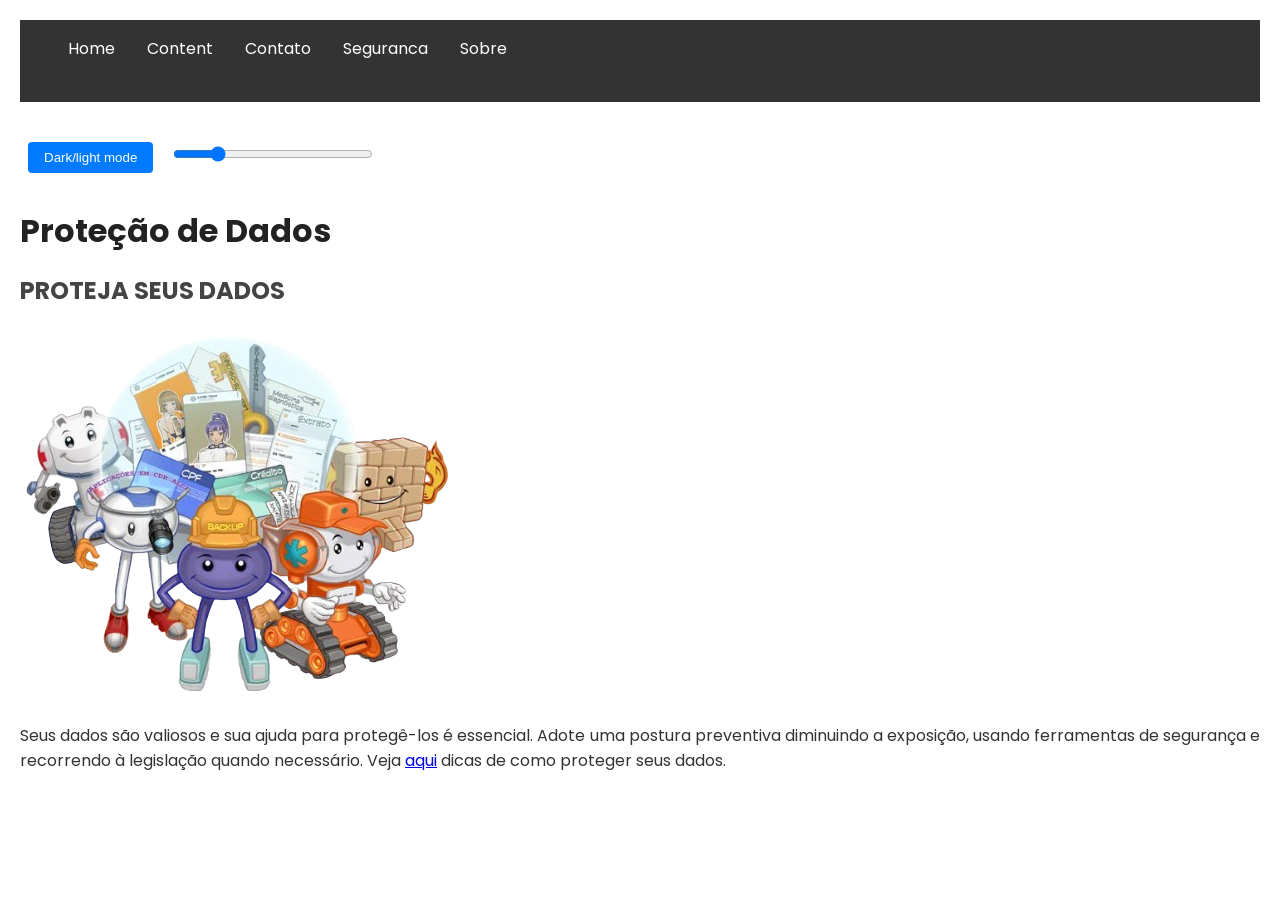
<file: index.html>
<!DOCTYPE html>
<html lang="pt-BR">
<head>
    <meta charset="UTF-8">
    <meta name="viewport" content="width=device-width, initial-scale=1.0">
    <title>home</title>
    <link rel="preconnect" href="https://fonts.googleapis.com">
    <link rel="preconnect" href="https://fonts.gstatic.com" crossorigin>
    <link href="https://fonts.googleapis.com/css2?family=Poppins:wght@400;600;700&display=swap" rel="stylesheet">
    <link rel="stylesheet" href="./css/style.css">
    <script src="./js/script.js"></script>
</head>
<body>
    <head>
        <nav>
            <ul>
                <li><a href="#">Home</a></li>
                <li><a href="./content.html">Content</a></li>
                <li><a href="./contato.html">Contato</a></li>
                <li><a href="./seguranca.html">Seguranca</a></li>
                <li><a href="./sobre.html">Sobre</a></li>
            </ul>
        </nav>

        <button onclick="modoEscuro()">Dark/light mode</button>
        <input type="range"  min="12" max="32" value="16">
    </head>

    <h1>Proteção de Dados</h1>

    <h2>PROTEJA SEUS DADOS</h2>

    <img src="./assets/indeximg.png">

    <p>Seus dados são valiosos e sua ajuda para protegê-los é essencial. Adote uma postura preventiva diminuindo a exposição,
    usando ferramentas de segurança e recorrendo à legislação quando necessário. Veja <a href="./content.html">aqui</a> dicas de como proteger seus dados.</p>
</body>
</html>
</file>
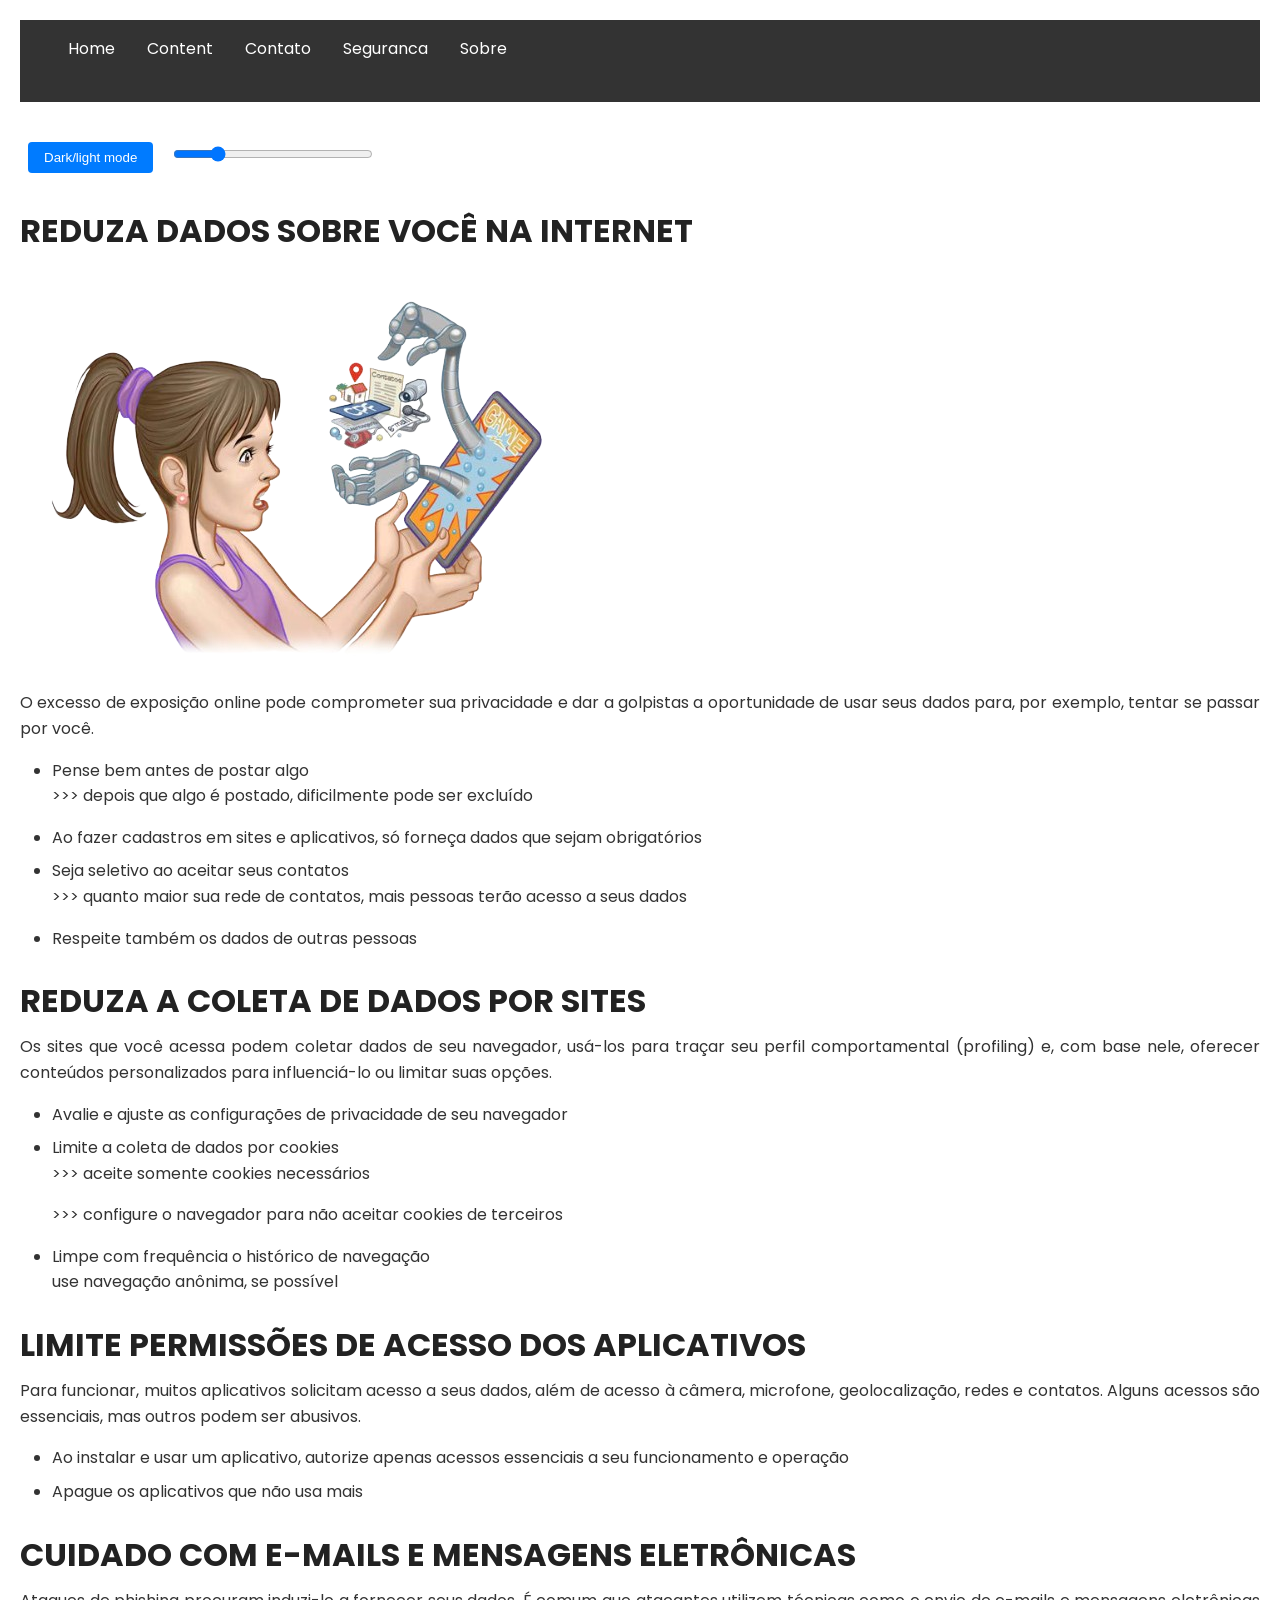
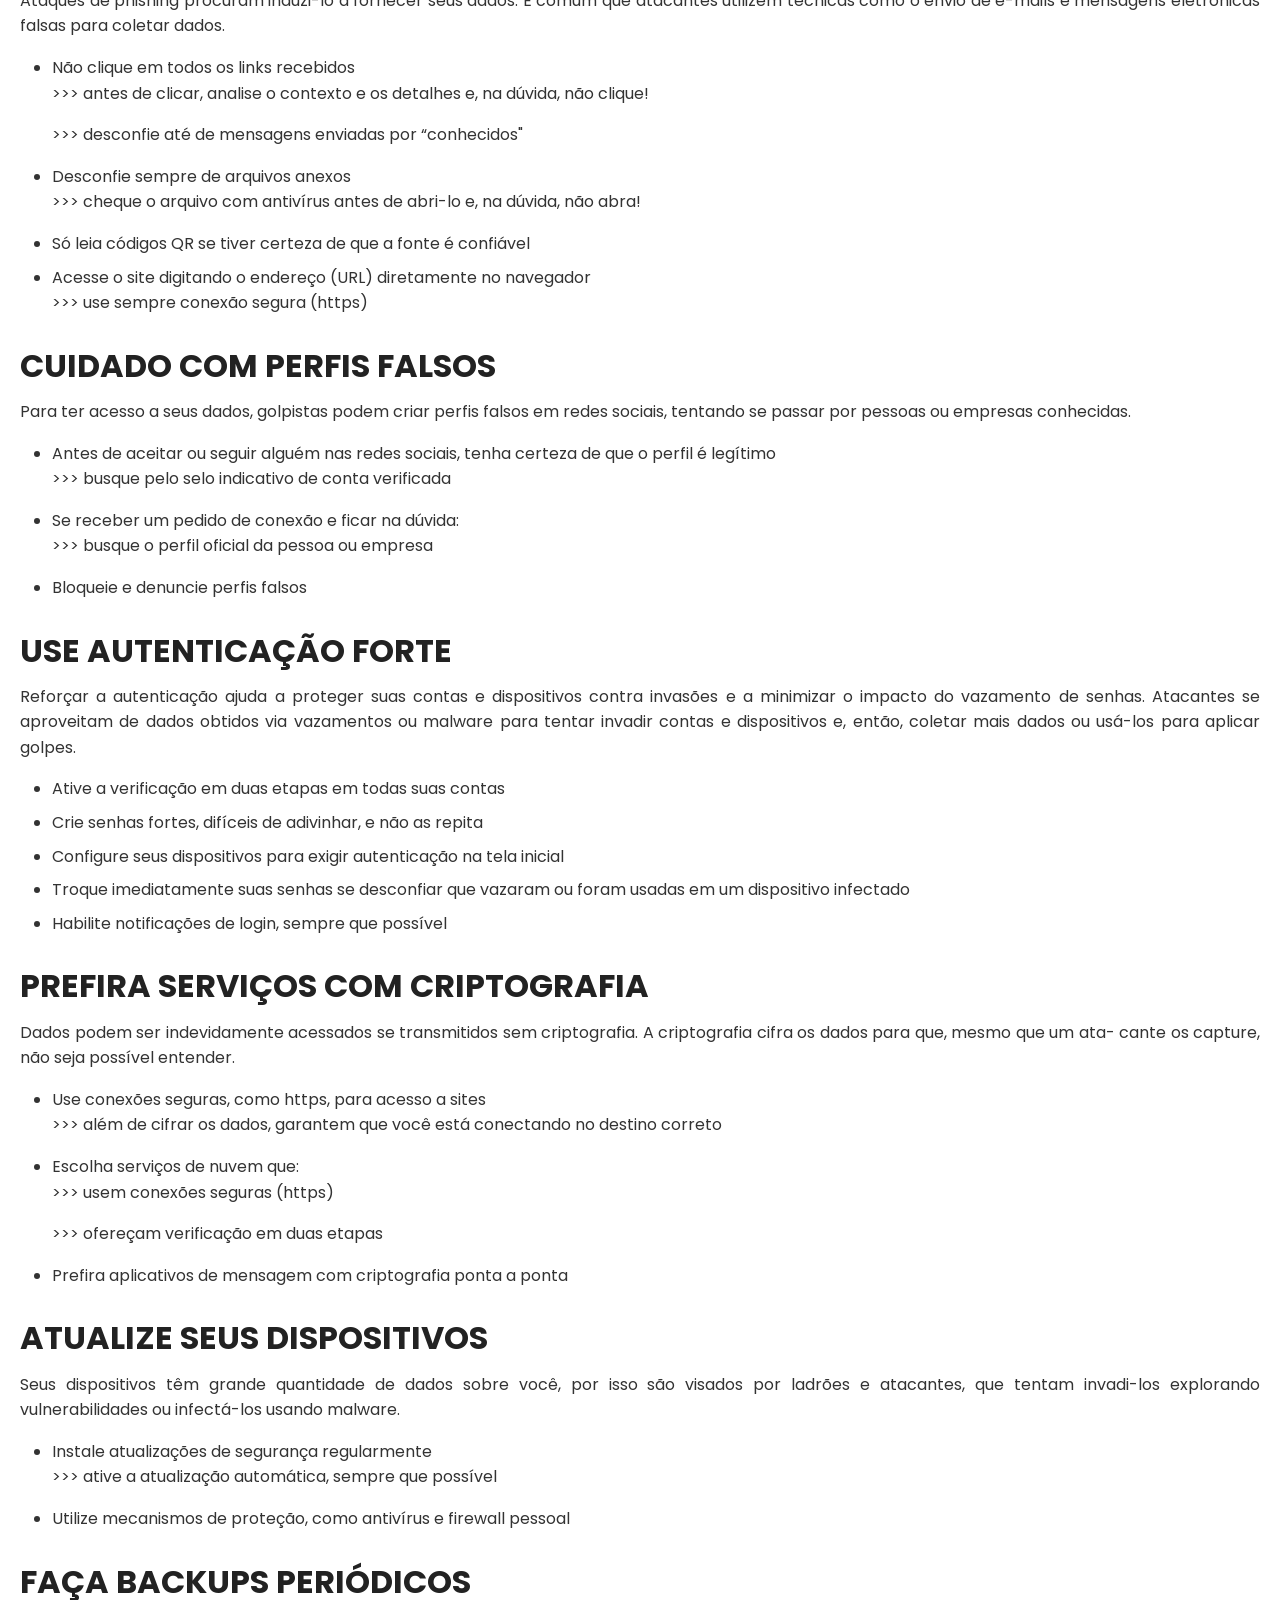
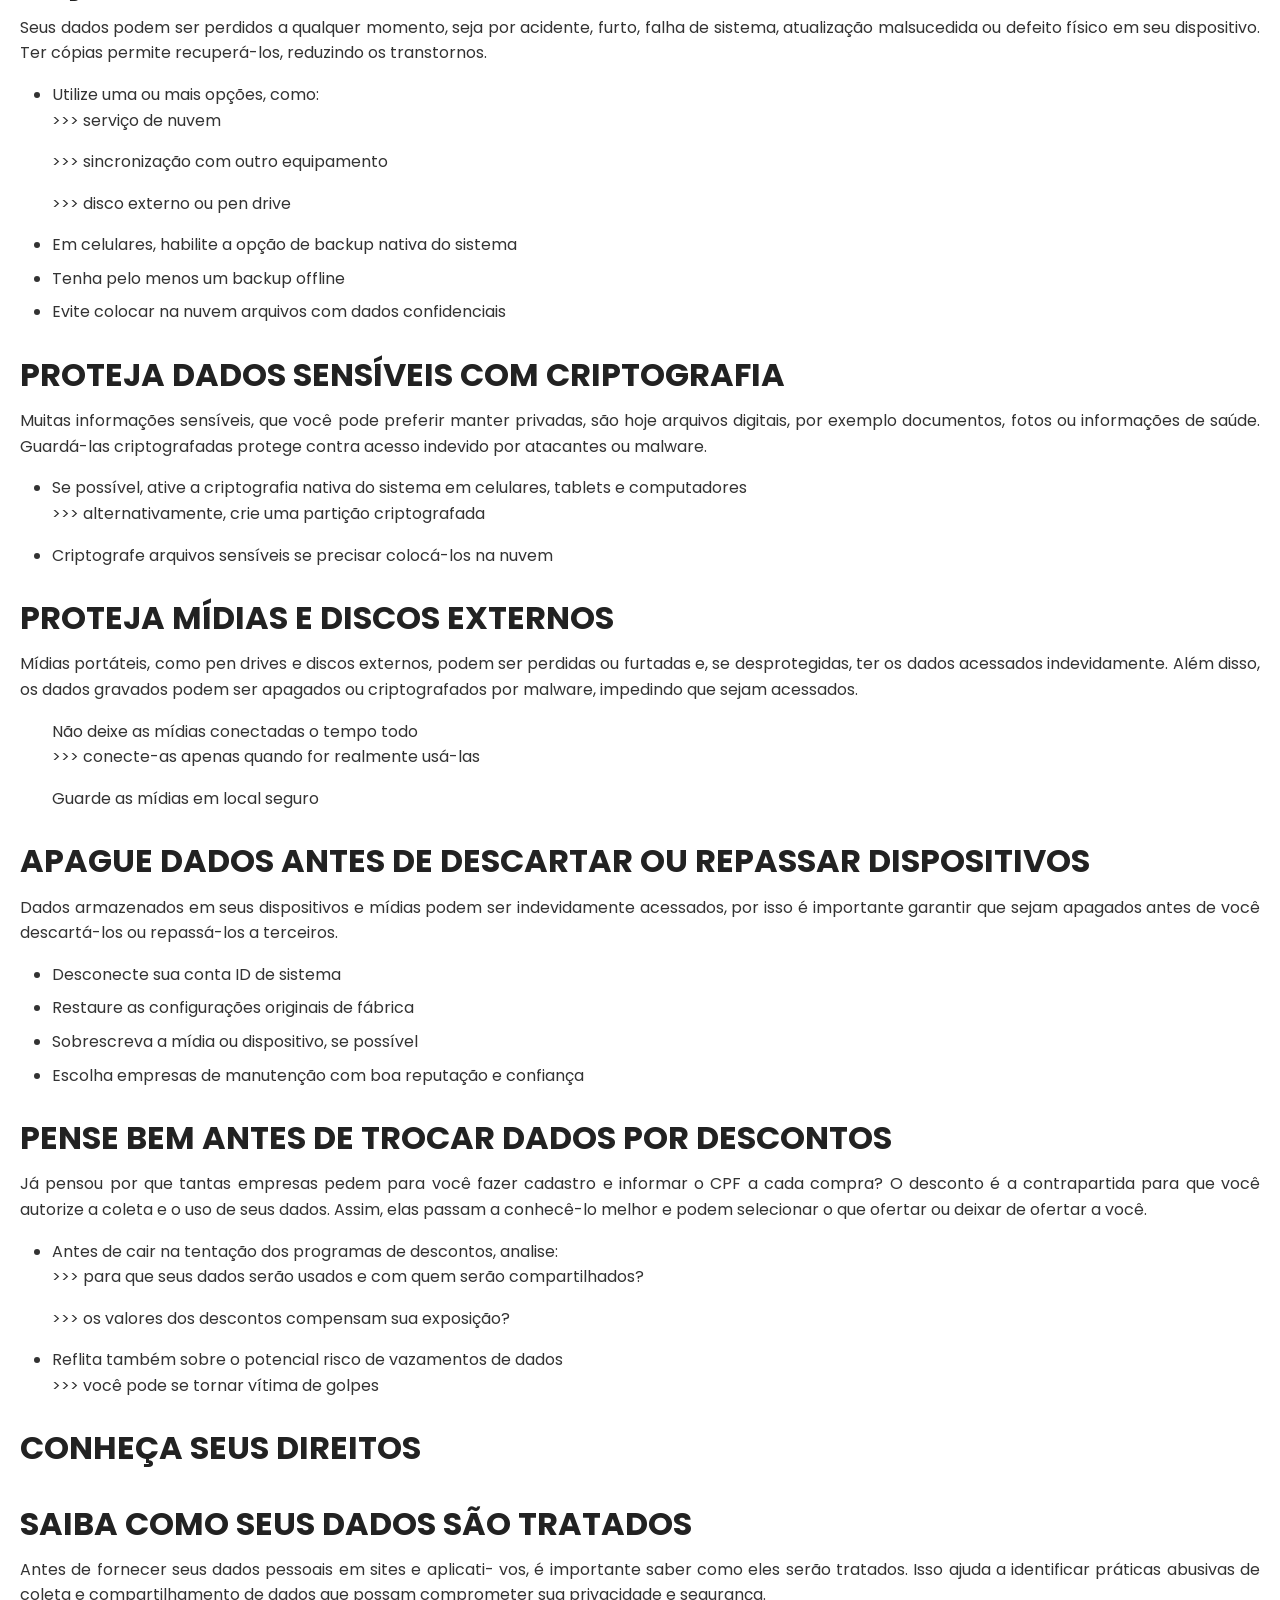
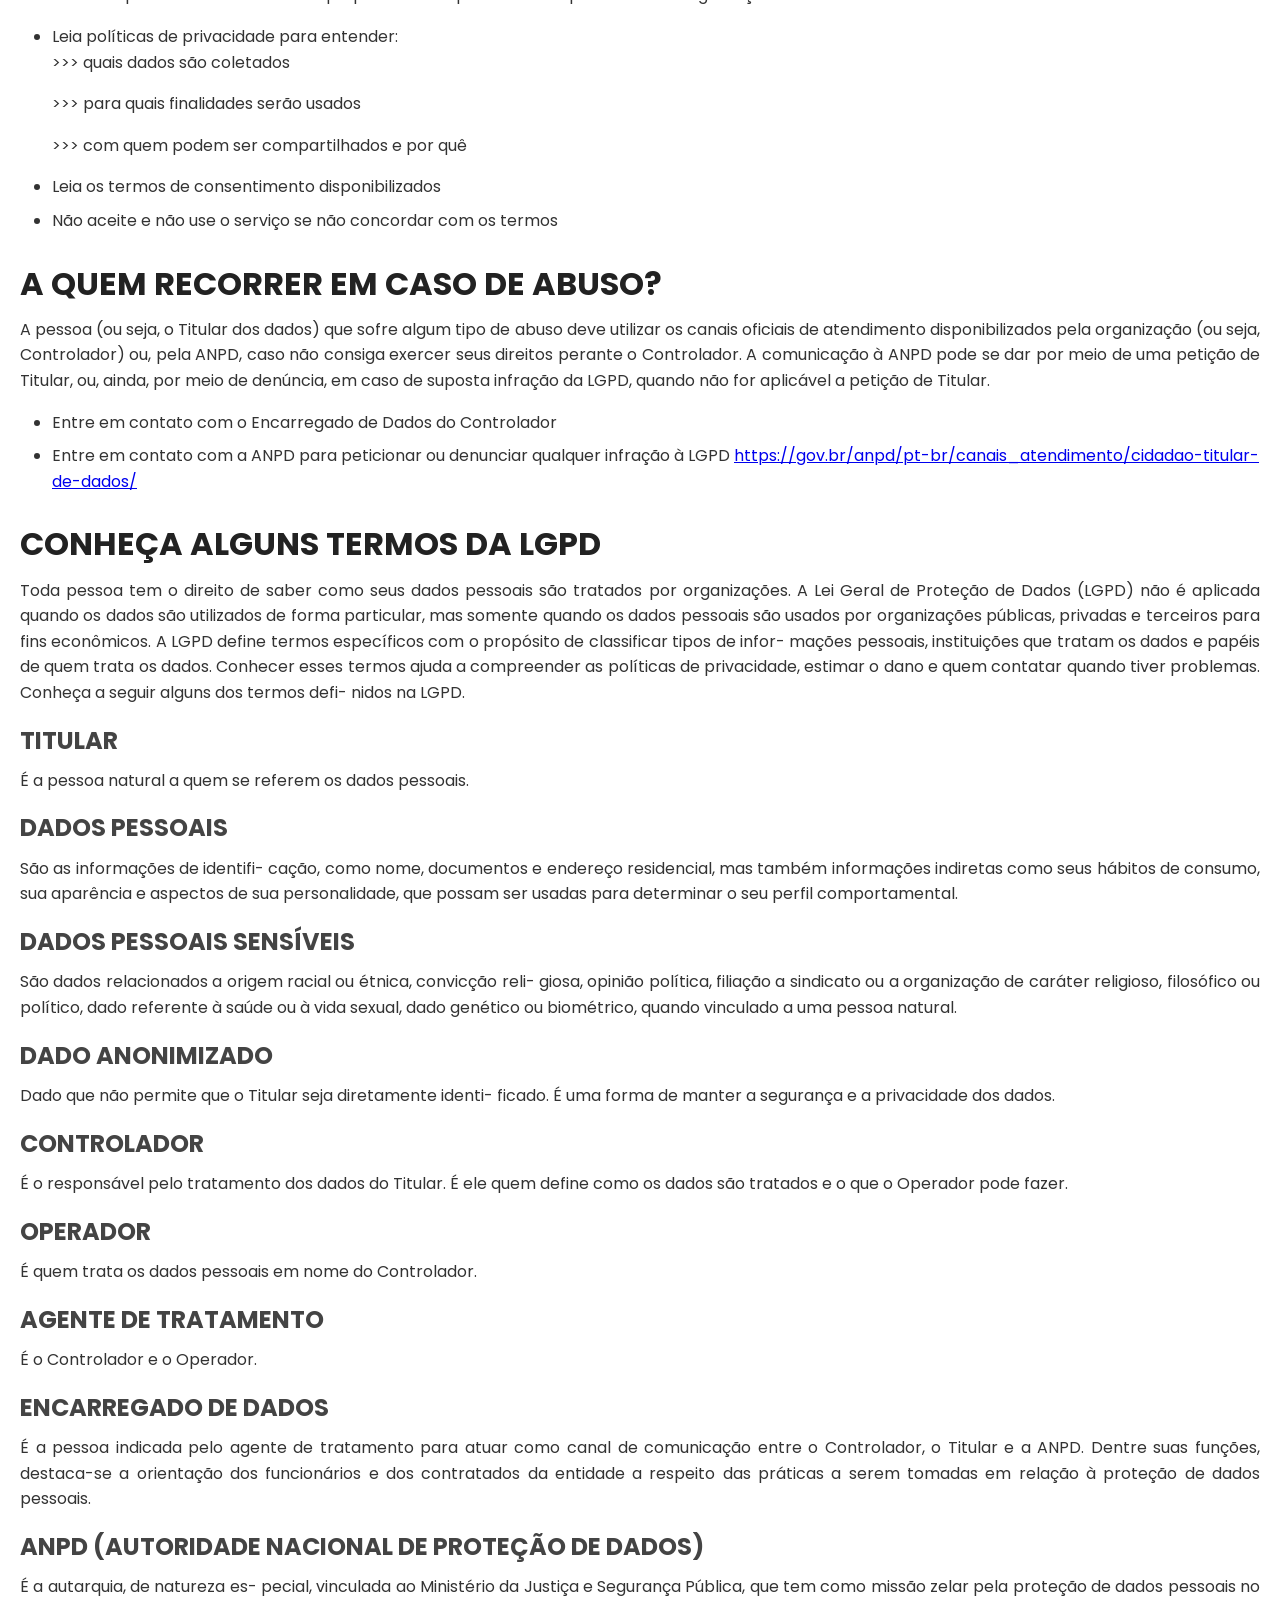
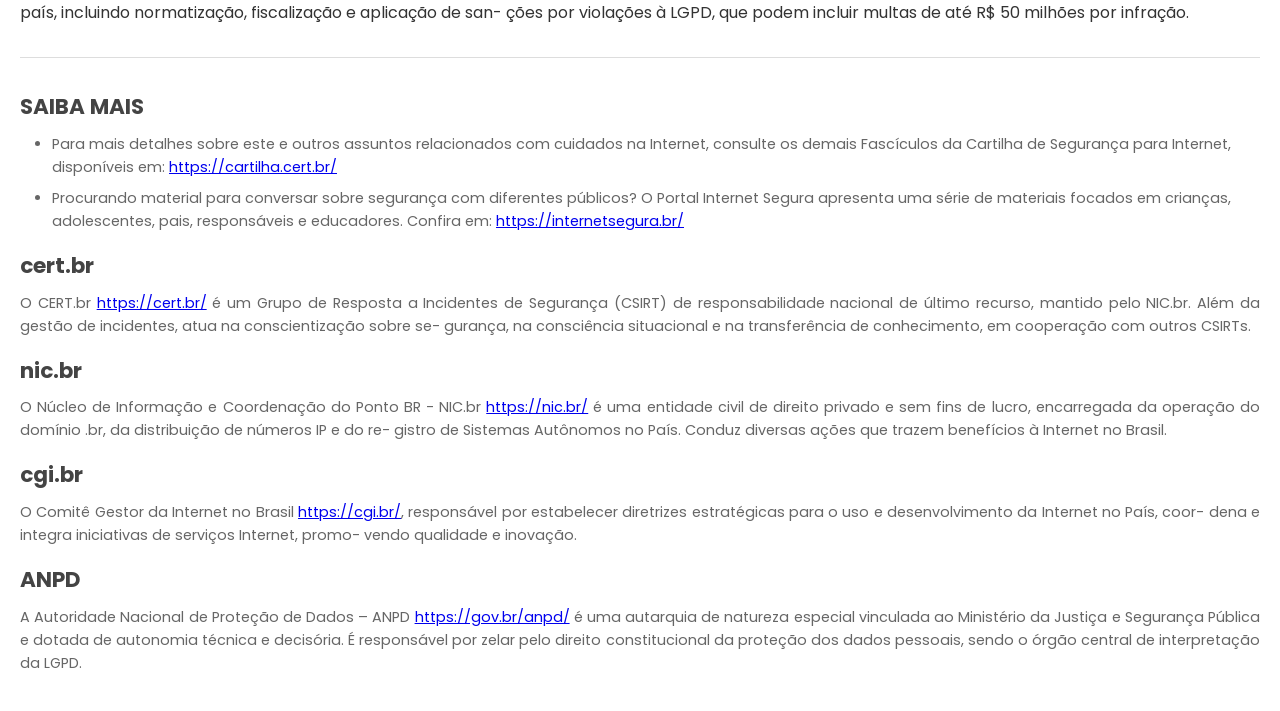
<file: content.html>
<!DOCTYPE html>
<html lang="pt-BR">
<head>
    <meta charset="UTF-8">
    <meta name="viewport" content="width=device-width, initial-scale=1.0">
    <title>content</title>
    <link rel="preconnect" href="https://fonts.googleapis.com">
    <link rel="preconnect" href="https://fonts.gstatic.com" crossorigin>
    <link href="https://fonts.googleapis.com/css2?family=Poppins:wght@400;600;700&display=swap" rel="stylesheet">
    <link rel="stylesheet" href="./css/style.css">
    <script src="./js/script.js"></script>
</head>
<body>
    
    <head>
        <nav>
            <ul>
                <li><a href="./index.html">Home</a></li>
                <li><a href="#">Content</a></li>
                <li><a href="./contato.html">Contato</a></li>
                <li><a href="./seguranca.html">Seguranca</a></li>
                <li><a href="./sobre.html">Sobre</a></li>
            </ul>
        </nav>

        <button onclick="modoEscuro()">Dark/light mode</button>
        <input type="range"  min="12" max="32" value="16">
    </head>

    <h1>REDUZA DADOS SOBRE VOCÊ NA INTERNET</h1>

    <img src="./assets/contentimg.png">

    <p>O excesso de exposição online pode comprometer sua privacidade e dar a golpistas a 
    oportunidade de usar seus dados para, por exemplo, tentar se passar por você.</p>

    <ul>
        <li>Pense bem antes de postar algo   <p>>>> depois que algo é postado, dificilmente pode ser excluído</p></li>
        <li>Ao fazer cadastros em sites e aplicativos, só forneça dados que sejam obrigatórios</li>
        <li>Seja seletivo ao aceitar seus contatos   <p>>>> quanto maior sua rede de contatos, mais pessoas terão acesso a seus dados</p></li>
        <li>Respeite também os dados de outras pessoas</li>
    </ul>
    
    <h1>REDUZA A COLETA DE DADOS POR SITES</h1>
    <p>Os sites que você acessa podem coletar dados de seu navegador,
    usá-los para traçar seu perfil comportamental (profiling) e, com
    base nele, oferecer conteúdos personalizados para influenciá-lo ou
    limitar suas opções.</p>

    <ul>
        <li>Avalie e ajuste as configurações de privacidade de seu navegador</li>
        <li>Limite a coleta de dados por cookies <p>>>> aceite somente cookies necessários</p> <p>>>> configure o navegador para não aceitar cookies de terceiros</p></li>
        <li>Limpe com frequência o histórico de navegação <p>use navegação anônima, se possível</p></li>
    </ul>

    <h1>LIMITE PERMISSÕES DE ACESSO DOS APLICATIVOS</h1>

    <p>Para funcionar, muitos aplicativos solicitam acesso a seus dados, além de acesso à câmera,
    microfone, geolocalização, redes e contatos. Alguns acessos são essenciais, mas outros podem ser abusivos.</p>


    <ul>
        <li>Ao instalar e usar um aplicativo, autorize apenas acessos essenciais a seu funcionamento e operação</li>
        <li>Apague os aplicativos que não usa mais</li>
    </ul>

    <h1>CUIDADO COM E-MAILS E MENSAGENS ELETRÔNICAS</h1>

    <p>Ataques de phishing procuram induzi-lo a fornecer seus dados. É comum que atacantes utilizem técnicas como o envio de e-mails e mensagens eletrônicas falsas para coletar dados.</p>

    <ul>
        <li>Não clique em todos os links recebidos <p>>>> antes de clicar, analise o contexto e os detalhes
        e, na dúvida, não clique!</p> <p>>>> desconfie até de mensagens enviadas por
        “conhecidos"</p></li>
        <li>Desconfie sempre de arquivos anexos <p>>>> cheque o arquivo com antivírus antes de abri-lo
        e, na dúvida, não abra!</p></li>
        <li>Só leia códigos QR se tiver certeza de que a fonte é confiável</li>
        <li>Acesse o site digitando o endereço (URL) diretamente no navegador <p>>>> use sempre conexão segura (https)</p></li>
    </ul>


    <h1>CUIDADO COM PERFIS FALSOS</h1>
    <p>Para ter acesso a seus dados, golpistas podem criar perfis falsos em redes sociais, tentando se
    passar por pessoas ou empresas conhecidas.</p>

    <ul>
        <li>Antes de aceitar ou seguir alguém nas redes
        sociais, tenha certeza de que o perfil é legítimo <p>>>> busque pelo selo indicativo de conta verificada</p></li>
        <li>Se receber um pedido de conexão e ficar na dúvida: <p>>>> busque o perfil oficial da pessoa ou empresa</p></li>
        <li>Bloqueie e denuncie perfis falsos</li>
    </ul>

    <h1>USE AUTENTICAÇÃO FORTE</h1>


    <p>Reforçar a autenticação ajuda a proteger suas contas e dispositivos contra invasões e a
    minimizar o impacto do vazamento de senhas. Atacantes se aproveitam de dados obtidos via
    vazamentos ou malware para tentar invadir contas e dispositivos e, então, coletar mais dados
    ou usá-los para aplicar golpes.</p>

    <ul>
        <li>Ative a verificação em duas etapas em todas
        suas contas</li>
        <li>Crie senhas fortes, difíceis de adivinhar, e não
        as repita</li>
        <li>Configure seus dispositivos para exigir
        autenticação na tela inicial</li>
        <li>Troque imediatamente suas senhas se desconfiar
        que vazaram ou foram usadas em um dispositivo
        infectado</li>
        <li>Habilite notificações de login, sempre que possível</li>
    </ul>

    <h1>PREFIRA SERVIÇOS COM CRIPTOGRAFIA</h1>

    <p>Dados podem ser indevidamente acessados se transmitidos sem criptografia. A criptografia
    cifra os dados para que, mesmo que um ata- cante os capture, não seja possível entender.</p>

    <ul>
        <li>Use conexões seguras, como https, para acesso a sites <p>>>> além de cifrar os dados, garantem que você está conectando no destino correto</p></li>
        <li>Escolha serviços de nuvem que: <p>>>> usem conexões seguras (https)</p> <p>>>> ofereçam verificação em duas etapas</p></li>
        <li>Prefira aplicativos de mensagem com criptografia ponta a ponta</li>
    </ul>

    <h1>ATUALIZE SEUS DISPOSITIVOS</h1>

    <p>Seus dispositivos têm grande quantidade de dados sobre você, por isso são visados por ladrões e
    atacantes, que tentam invadi-los explorando vulnerabilidades ou infectá-los usando malware.</p>
    
    <ul>
        <li>Instale atualizações de segurança regularmente <p>>>> ative a atualização automática, sempre que possível</p></li>
        <li>Utilize mecanismos de proteção, como antivírus e firewall pessoal</li>
    </ul>

    <h1>FAÇA BACKUPS PERIÓDICOS</h1>

    <p>Seus dados podem ser perdidos a qualquer momento, seja por acidente, furto, falha de
    sistema, atualização malsucedida ou defeito físico em seu dispositivo. Ter cópias permite
    recuperá-los, reduzindo os transtornos.</p>

    <ul>
        <li>Utilize uma ou mais opções, como: <p>>>> serviço de nuvem</p> <p>>>> sincronização com outro equipamento</p> <p>>>> disco externo ou pen drive</p></li>
        <li>Em celulares, habilite a opção de backup nativa do sistema</li>
        <li>Tenha pelo menos um backup offline</li>
        <li>Evite colocar na nuvem arquivos com dados confidenciais</li>
    </ul>

    <h1>PROTEJA DADOS SENSÍVEIS COM CRIPTOGRAFIA</h1>

    <p>Muitas informações sensíveis, que você pode preferir manter
    privadas, são hoje arquivos digitais, por exemplo documentos,
    fotos ou informações de saúde. Guardá-las criptografadas protege
    contra acesso indevido por atacantes ou malware.</p>

    <ul>
        <li>Se possível, ative a criptografia nativa do sistema em celulares, tablets e computadores <p>>>> alternativamente, crie uma partição criptografada</p></li>
        <li>Criptografe arquivos sensíveis se precisar colocá-los na nuvem</li>
    </ul>

    <h1>PROTEJA MÍDIAS E DISCOS EXTERNOS</h1>

    <p>Mídias portáteis, como pen drives e discos externos, podem ser perdidas ou furtadas e,
    se desprotegidas, ter os dados acessados indevidamente. Além disso, os dados gravados
    podem ser apagados ou criptografados por malware, impedindo que sejam acessados.</p>

    <ul>Não deixe as mídias conectadas o tempo todo <p>>>> conecte-as apenas quando for realmente usá-las</p></ul>
    <ul>Guarde as mídias em local seguro</ul>

    <h1>APAGUE DADOS ANTES DE DESCARTAR OU REPASSAR DISPOSITIVOS</h1>

    <p>Dados armazenados em seus dispositivos e mídias podem
    ser indevidamente acessados, por isso é importante garantir que
    sejam apagados antes de você descartá-los ou repassá-los a terceiros.</p>

    <ul>
        <li>Desconecte sua conta ID de sistema</li>
        <li>Restaure as configurações originais de fábrica</li>
        <li>Sobrescreva a mídia ou dispositivo, se possível</li>
        <li>Escolha empresas de manutenção com boa reputação e confiança</li>
    </ul>

    <h1>PENSE BEM ANTES DE TROCAR DADOS POR DESCONTOS</h1>

    <p>Já pensou por que tantas empresas pedem para você fazer cadastro e informar o CPF a cada
    compra? O desconto é a contrapartida para que você autorize a coleta e o uso de seus dados.
    Assim, elas passam a conhecê-lo melhor e podem selecionar o que ofertar ou deixar de ofertar a você.</p>

    <ul>
        <li>Antes de cair na tentação dos programas de descontos, analise: <p>>>> para que seus dados serão usados e com
        quem serão compartilhados?</p>
        <p>>>> os valores dos descontos compensam sua exposição?</p></li>
        <li>Reflita também sobre o potencial risco de vazamentos de dados <p>>>> você pode se tornar vítima de golpes</p></li>
    </ul>

    <h1>CONHEÇA SEUS DIREITOS</h1>

    <h1>SAIBA COMO SEUS DADOS SÃO TRATADOS</h1>

    <p>Antes de fornecer seus dados pessoais em sites e aplicati-
    vos, é importante saber como eles serão tratados. Isso ajuda a
    identificar práticas abusivas de coleta e compartilhamento de
    dados que possam comprometer sua privacidade e segurança.</p>

    <ul>
        <li>Leia políticas de privacidade para entender:
            <p>>>> quais dados são coletados</p>
            <p>>>> para quais finalidades serão usados</p>
            <p>>>> com quem podem ser compartilhados e por quê</p>
        </li>
        <li>Leia os termos de consentimento disponibilizados</li>
        <li>Não aceite e não use o serviço se não concordar com os termos</li>
    </ul>

    <h1>A QUEM RECORRER EM CASO DE ABUSO?</h1>

    <p>A pessoa (ou seja, o Titular dos dados) que sofre algum tipo de abuso deve utilizar os canais
    oficiais de atendimento disponibilizados pela organização (ou seja, Controlador) ou, pela ANPD,
    caso não consiga exercer seus direitos perante o Controlador. A comunicação à ANPD pode se dar
    por meio de uma petição de Titular, ou, ainda, por meio de denúncia, em caso de suposta infração da
    LGPD, quando não for aplicável a petição de Titular.</p>

    <ul>
        <li>Entre em contato com o Encarregado de Dados do Controlador</li>
        <li>Entre em contato com a ANPD para peticionar ou denunciar qualquer infração à LGPD
            <a href="https://gov.br/anpd/pt-br/canais_atendimento/cidadao-titular-de-dados/">https://gov.br/anpd/pt-br/canais_atendimento/cidadao-titular-de-dados/</a>
        </li>
    </ul>

    <h1>CONHEÇA ALGUNS TERMOS DA LGPD</h1>

    <p>Toda pessoa tem o direito de saber como
    seus dados pessoais são tratados por
    organizações. A Lei Geral de Proteção
    de Dados (LGPD) não é aplicada quando os
    dados são utilizados de forma particular,
    mas somente quando os dados pessoais
    são usados por organizações públicas,
    privadas e terceiros para fins econômicos.
    A LGPD define termos específicos com
    o propósito de classificar tipos de infor-
    mações pessoais, instituições que tratam
    os dados e papéis de quem trata os
    dados. Conhecer esses termos ajuda a
    compreender as políticas de privacidade,
    estimar o dano e quem contatar quando
    tiver problemas.
    Conheça a seguir alguns dos termos defi-
    nidos na LGPD.</p>

    <h2>TITULAR</h2>

    <p>É a pessoa natural a quem se
    referem os dados pessoais.</p>

    <h2>DADOS PESSOAIS</h2>

    <p>São as informações de identifi-
    cação, como nome, documentos
    e endereço residencial, mas
    também informações indiretas
    como seus hábitos de consumo,
    sua aparência e aspectos de sua
    personalidade, que possam ser
    usadas para determinar o seu
    perfil comportamental.</p>

    <h2>DADOS PESSOAIS SENSÍVEIS</h2>

    <p>São dados relacionados a origem
    racial ou étnica, convicção reli-
    giosa, opinião política, filiação
    a sindicato ou a organização de
    caráter religioso, filosófico ou
    político, dado referente à saúde
    ou à vida sexual, dado genético
    ou biométrico, quando vinculado
    a uma pessoa natural.</p>

    <h2>DADO ANONIMIZADO </h2>

    <p>Dado que não permite que o
Titular seja diretamente identi-
ficado. É uma forma de manter
a segurança e a privacidade
dos dados.</p>

    <h2>CONTROLADOR</h2>

    <p>É o responsável pelo tratamento
dos dados do Titular. É ele quem
define como os dados são tratados
e o que o Operador pode fazer.</p>

    <h2>OPERADOR</h2>

    <p>É quem trata os dados pessoais
em nome do Controlador.</p>

    <h2>AGENTE DE TRATAMENTO</h2>

    <p>É o Controlador e o Operador.</p>

    <h2>ENCARREGADO
DE DADOS</h2>

    <p>É a pessoa indicada pelo agente
de tratamento para atuar como
canal de comunicação entre o
Controlador, o Titular e a ANPD.
Dentre suas funções, destaca-se
a orientação dos funcionários e
dos contratados da entidade a
respeito das práticas a serem
tomadas em relação à proteção
de dados pessoais.</p>

    <h2>ANPD (AUTORIDADE
NACIONAL DE
PROTEÇÃO DE DADOS)</h2>

    <p>É a autarquia, de natureza es-
pecial, vinculada ao Ministério
da Justiça e Segurança Pública,
que tem como missão zelar pela
proteção de dados pessoais no
país, incluindo normatização,
fiscalização e aplicação de san-
ções por violações à LGPD, que
podem incluir multas de até R$ 50
milhões por infração.</p>

    <footer>
        <h2>SAIBA MAIS</h2>

        <ul>
            <li>Para mais detalhes sobre este e outros
            assuntos relacionados com cuidados na
            Internet, consulte os demais Fascículos
            da Cartilha de Segurança para Internet,
            disponíveis em:
            <a href="https://cartilha.cert.br/">https://cartilha.cert.br/</a>
</li>
            <li>Procurando material para conversar sobre
            segurança com diferentes públicos? O Portal
            Internet Segura apresenta uma série de
            materiais focados em crianças, adolescentes,
            pais, responsáveis e educadores. Confira em:
            <a href="https://internetsegura.br/">https://internetsegura.br/</a>
</li>
        </ul>

        <h2>cert.br</h2>

        <p>O CERT.br <a href="https://cert.br/">https://cert.br/</a> é um Grupo de Resposta a
        Incidentes de Segurança (CSIRT) de responsabilidade
        nacional de último recurso, mantido pelo NIC.br. Além da
        gestão de incidentes, atua na conscientização sobre se-
        gurança, na consciência situacional e na transferência
        de conhecimento, em cooperação com outros CSIRTs.</p>

        <h2>nic.br</h2>

        <p>O Núcleo de Informação e Coordenação do Ponto BR -
        NIC.br <a href="https://nic.br/">https://nic.br/</a> é uma entidade civil de direito
        privado e sem fins de lucro, encarregada da operação
        do domínio .br, da distribuição de números IP e do re-
        gistro de Sistemas Autônomos no País. Conduz diversas
        ações que trazem benefícios à Internet no Brasil.</p>

        <h2>cgi.br</h2>

        <p>O Comitê Gestor da Internet no Brasil <a href="https://cgi.br/">https://cgi.br/</a>,
        responsável por estabelecer diretrizes estratégicas
        para o uso e desenvolvimento da Internet no País, coor-
        dena e integra iniciativas de serviços Internet, promo-
        vendo qualidade e inovação.</p>
        
        <h2>ANPD</h2>

        <p>A Autoridade Nacional de Proteção de Dados – ANPD
        <a href="https://gov.br/anpd/">https://gov.br/anpd/</a> é uma autarquia de natureza
        especial vinculada ao Ministério da Justiça e Segurança
        Pública e dotada de autonomia técnica e decisória.
        É responsável por zelar pelo direito constitucional
        da proteção dos dados pessoais, sendo o órgão central
        de interpretação da LGPD.</p>         
    </footer>
</body>
</html>
</file>
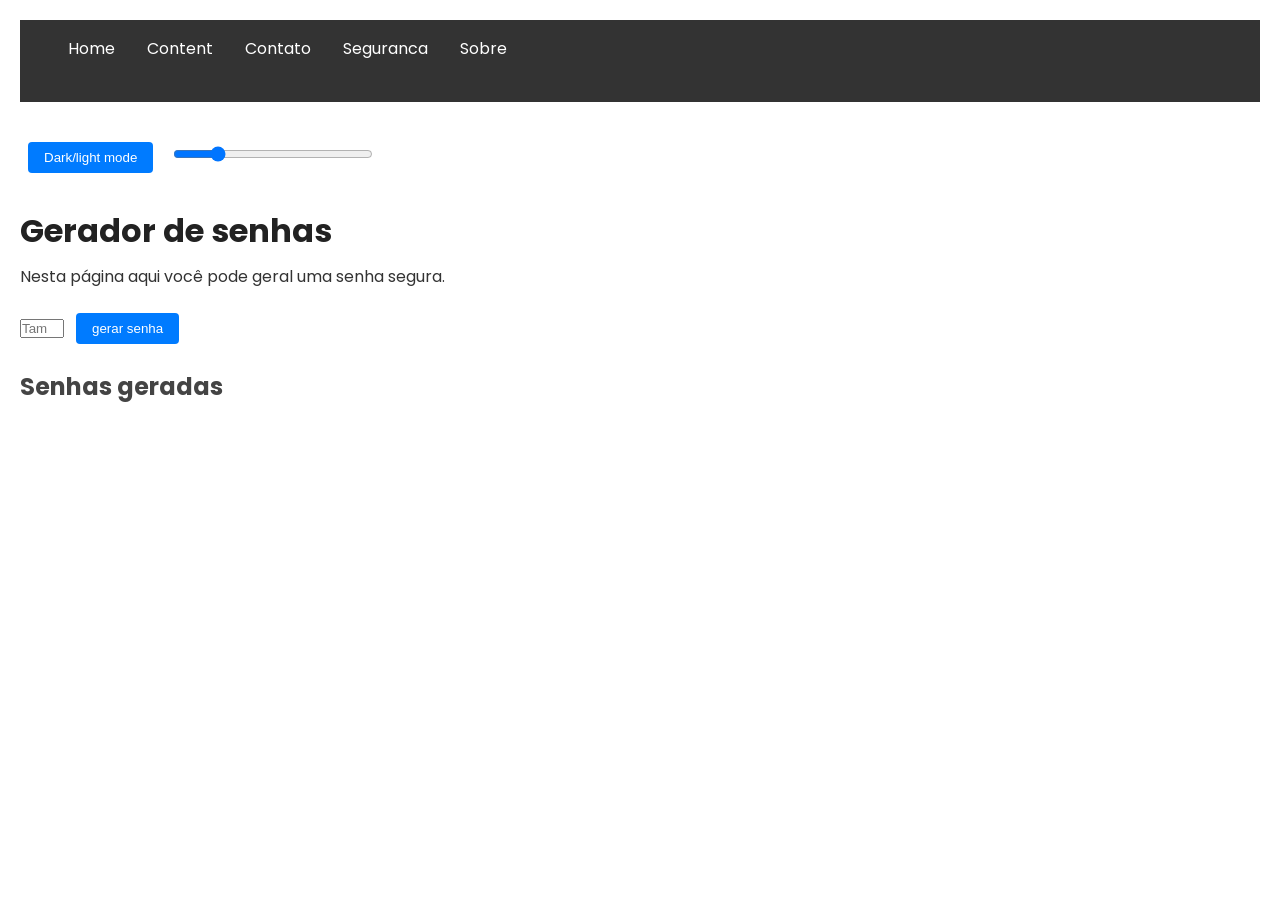
<file: seguranca.html>
<!DOCTYPE html>
<html lang="pt-BR">
<head>
    <meta charset="UTF-8">
    <meta name="viewport" content="width=device-width, initial-scale=1.0">
    <title>seguranca</title>
    <link rel="preconnect" href="https://fonts.googleapis.com">
    <link rel="preconnect" href="https://fonts.gstatic.com" crossorigin>
    <link href="https://fonts.googleapis.com/css2?family=Poppins:wght@400;600;700&display=swap" rel="stylesheet">
    <link rel="stylesheet" href="./css/style.css">
    <script src="./js/script.js"></script>
</head>
<body>
    
    <head>
        <nav>
            <ul>
                <li><a href="./index.html">Home</a></li>
                <li><a href="./content.html">Content</a></li>
                <li><a href="./contato.html">Contato</a></li>
                <li><a href="#">Seguranca</a></li>
                <li><a href="./sobre.html">Sobre</a></li>
            </ul>
        </nav>

        <button onclick="modoEscuro()">Dark/light mode</button>
        <input type="range"  min="12" max="32" value="16">
    </head>

    <h1>Gerador de senhas</h1>

    <p>Nesta página aqui você pode geral uma senha segura.</p>

    <input type="number" id="tamanho" placeholder="Tamanho da senha" oninput="if(parseInt(this.value) > 64) this.value = 64; if(parseInt(this.value) < 1) this.value = 1;" min="1" max="64">
    <button onclick="gerarsenha(Number(document.querySelector('input[type=\'number\']').value))">gerar senha</button>
    <h2>Senhas geradas</h2>
    <br>
    <ol id="resultado">

    </ol>

    <script>

        function gerarsenha(tamanho){
            if (tamanho == null || tamanho <= 0) return;
            
            const caracteres = 'abcdefghijklmnopqrstuvwxyzABCDEFGHIJKLMNOPQRSTUVWXYZ0123456789!@#*'
            let resultado = ""
            for (let i = 0; i < tamanho; i++)
                resultado += caracteres.charAt(Math.floor(Math.random() * caracteres.length));

            let listItem = document.createElement("li")
            listItem.textContent = resultado
            document.getElementById('resultado').appendChild(listItem);
        }
    </script>
</body>
</html>
</file>
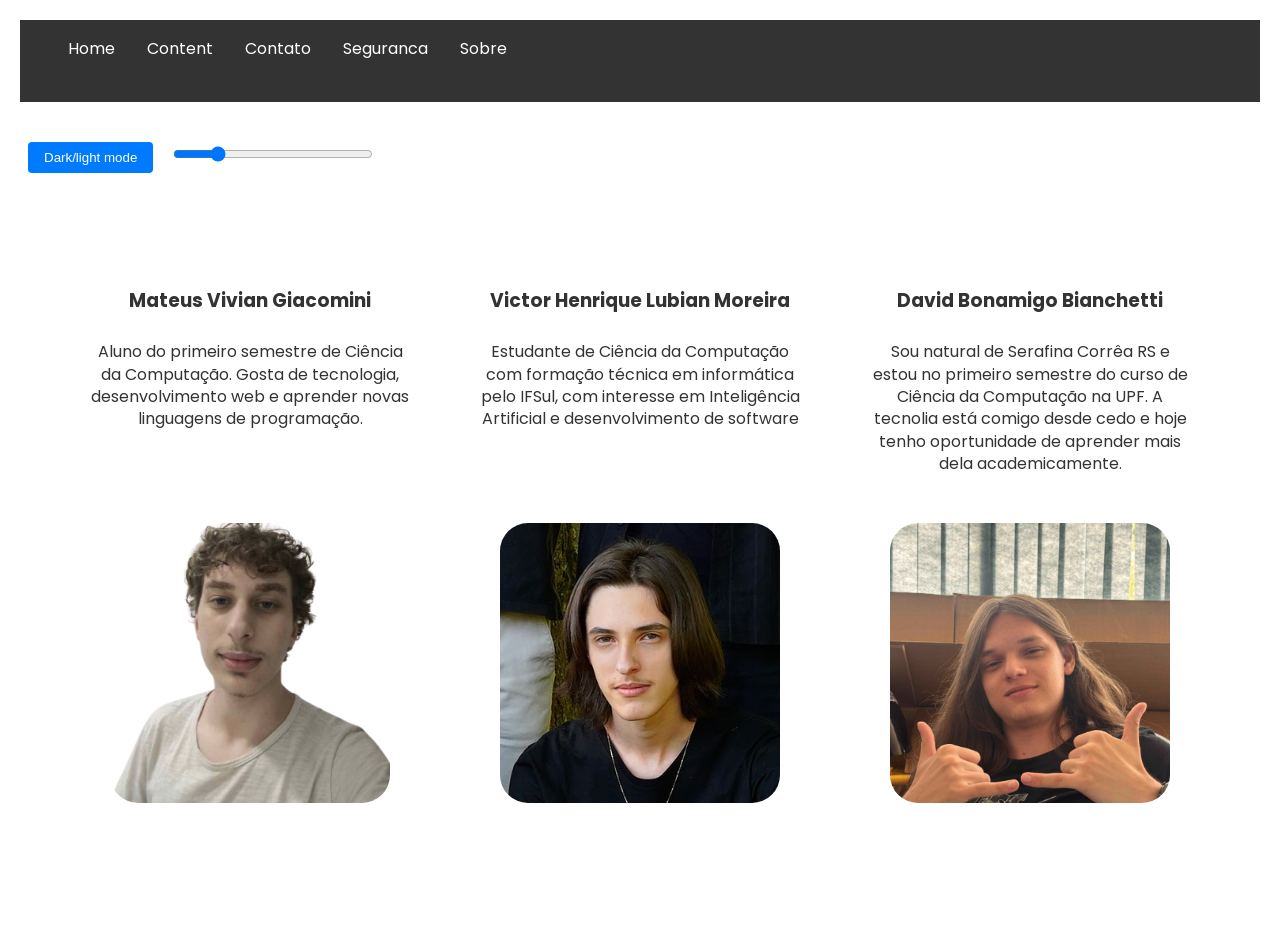
<file: sobre.html>
<!DOCTYPE html>
<html lang="pt-BR">
<head>
    <meta charset="UTF-8">
    <meta name="viewport" content="width=device-width, initial-scale=1.0">
    <title>sobre</title>
    <link rel="preconnect" href="https://fonts.googleapis.com">
    <link rel="preconnect" href="https://fonts.gstatic.com" crossorigin>
    <link href="https://fonts.googleapis.com/css2?family=Poppins:wght@400;600;700&display=swap" rel="stylesheet">
    <link rel="stylesheet" href="./css/style.css">
    <script src="./js/script.js"></script>
</head>
<body>
    
    <head>
        <nav>
            <ul>
                <li><a href="./index.html">Home</a></li>
                <li><a href="./content.html">Content</a></li>
                <li><a href="./contato.html">Contato</a></li>
                <li><a href="./seguranca.html">Seguranca</a></li>
                <li><a href="#">Sobre</a></li>
            </ul>
        </nav>
        <button onclick="modoEscuro()">Dark/light mode</button>
        <input type="range"  min="12" max="32" value="16">
    </head>
    <br><br>

<section class ="descricoes">
    <article class="descricao">
        <h3>Mateus Vivian Giacomini</h3>
        <p>Aluno do primeiro semestre de Ciência da Computação. Gosta de tecnologia, desenvolvimento web e aprender novas linguagens de programação.</p>
        <img src="./assets/foto.png" class="fotosobre">
    </article>

    <article class="descricao">
        <h3>Victor Henrique Lubian Moreira</h3>
        <p>Estudante de Ciência da Computação com formação técnica em informática pelo IFSul, com interesse em Inteligência Artificial e desenvolvimento de software</p>
        <img src="./assets/Captura de tela 2026-06-16 192231.png" class="fotosobre">
    </article>

    <article class="descricao">
        <h3>David Bonamigo Bianchetti</h3>
        <p>Sou natural de Serafina Corrêa RS e estou no primeiro semestre do curso de Ciência da Computação na UPF. A tecnolia está comigo desde cedo e hoje tenho oportunidade de aprender mais dela academicamente.</p>
        <img src="./assets/IMG-20260303-WA0009.jpg" class="fotosobre">
    </article>
</section>
</body>
</html>
</file>
<file: css/style.css>
* {
    margin: 0;
    padding: 0;
    box-sizing: border-box;
}

body {
    font-size: 16px;
    font-family: 'Poppins', sans-serif;
    line-height: 1.6;
    padding: 20px;
    color: #333;
    transition: font-size 0.2s ease;
}

.dark-mode {
    filter: invert(1) hue-rotate(180deg);
    background-color: #e1e1e1;
}

.dark-mode img {
    filter: invert(1) hue-rotate(180deg);
}

body > * {
    padding: 0
}

nav {
    background-color: #333;
    padding: 1rem;
    margin-bottom: 2rem;
}

nav ul {
    list-style: none;
    display: flex;
    gap: 2rem;
}

nav a {
    color: white;
    text-decoration: none;
    transition: color 0.3s;
}

nav a:hover {
    color: #ffb347;
}

button {
    background-color: #007bff;
    color: white;
    padding: 0.5rem 1rem;
    border: none;
    border-radius: 4px;
    cursor: pointer;
    margin: 0.5rem;
    transition: background-color 0.3s;
}

button:hover {
    background-color: #0056b3;
}

input[type="range"] {
    width: 200px;
    margin: 0.5rem;
    cursor: pointer;
}

h1 {
    font-size: 2em;
    margin: 1.5rem 0 0.5rem;
    color: #222;
}

h2 {
    font-size: 1.5em;
    margin: 1rem 0 0.5rem;
    color: #444;
}

p {
    margin-bottom: 1rem;
    text-align: justify;
}

ul {
    margin-left: 2rem;
    margin-bottom: 1rem;
}

li {
    margin-bottom: 0.5rem;
}

img {
    max-width: 100%;
    height: auto;
    margin: 1rem 0;
}

footer {
    margin-top: 2rem;
    padding-top: 1rem;
    border-top: 1px solid #ddd;
    color: #666;
    font-size: 0.9em;
}

.formcontato input, .formcontato textarea {
    padding:8px;
    border-radius: 5px;
}

.formcontato form {
    dispay: flex;
    justify-content: center;
    text-align: center;
}

.formcontato {
    display: flex;
    flex-direction: column;
}

.formcontato label {
    font-size: 20px;
    font-weight: bold;
}

.formcontato input,
textarea {
    font-size: 16px;
}

.descricoes {
    display: flex;
    justify-content: center;
    align-items: flex-start;
    gap: 70px;
    padding: 80px 50px;
    max-width: 1300px;
    margin: 0 auto;
}

.descricao {
    width: 320px;
    text-align: center;
}

.descricao h3 {
    min-height: 55px;
}

.descricao p {
    min-height: 150px;
    line-height: 1.4;
    text-align: center;
}

.fotosobre {
    width: 280px;
    height: 280px;
    object-fit: cover;
    border-radius: 10%;
}
</file>
